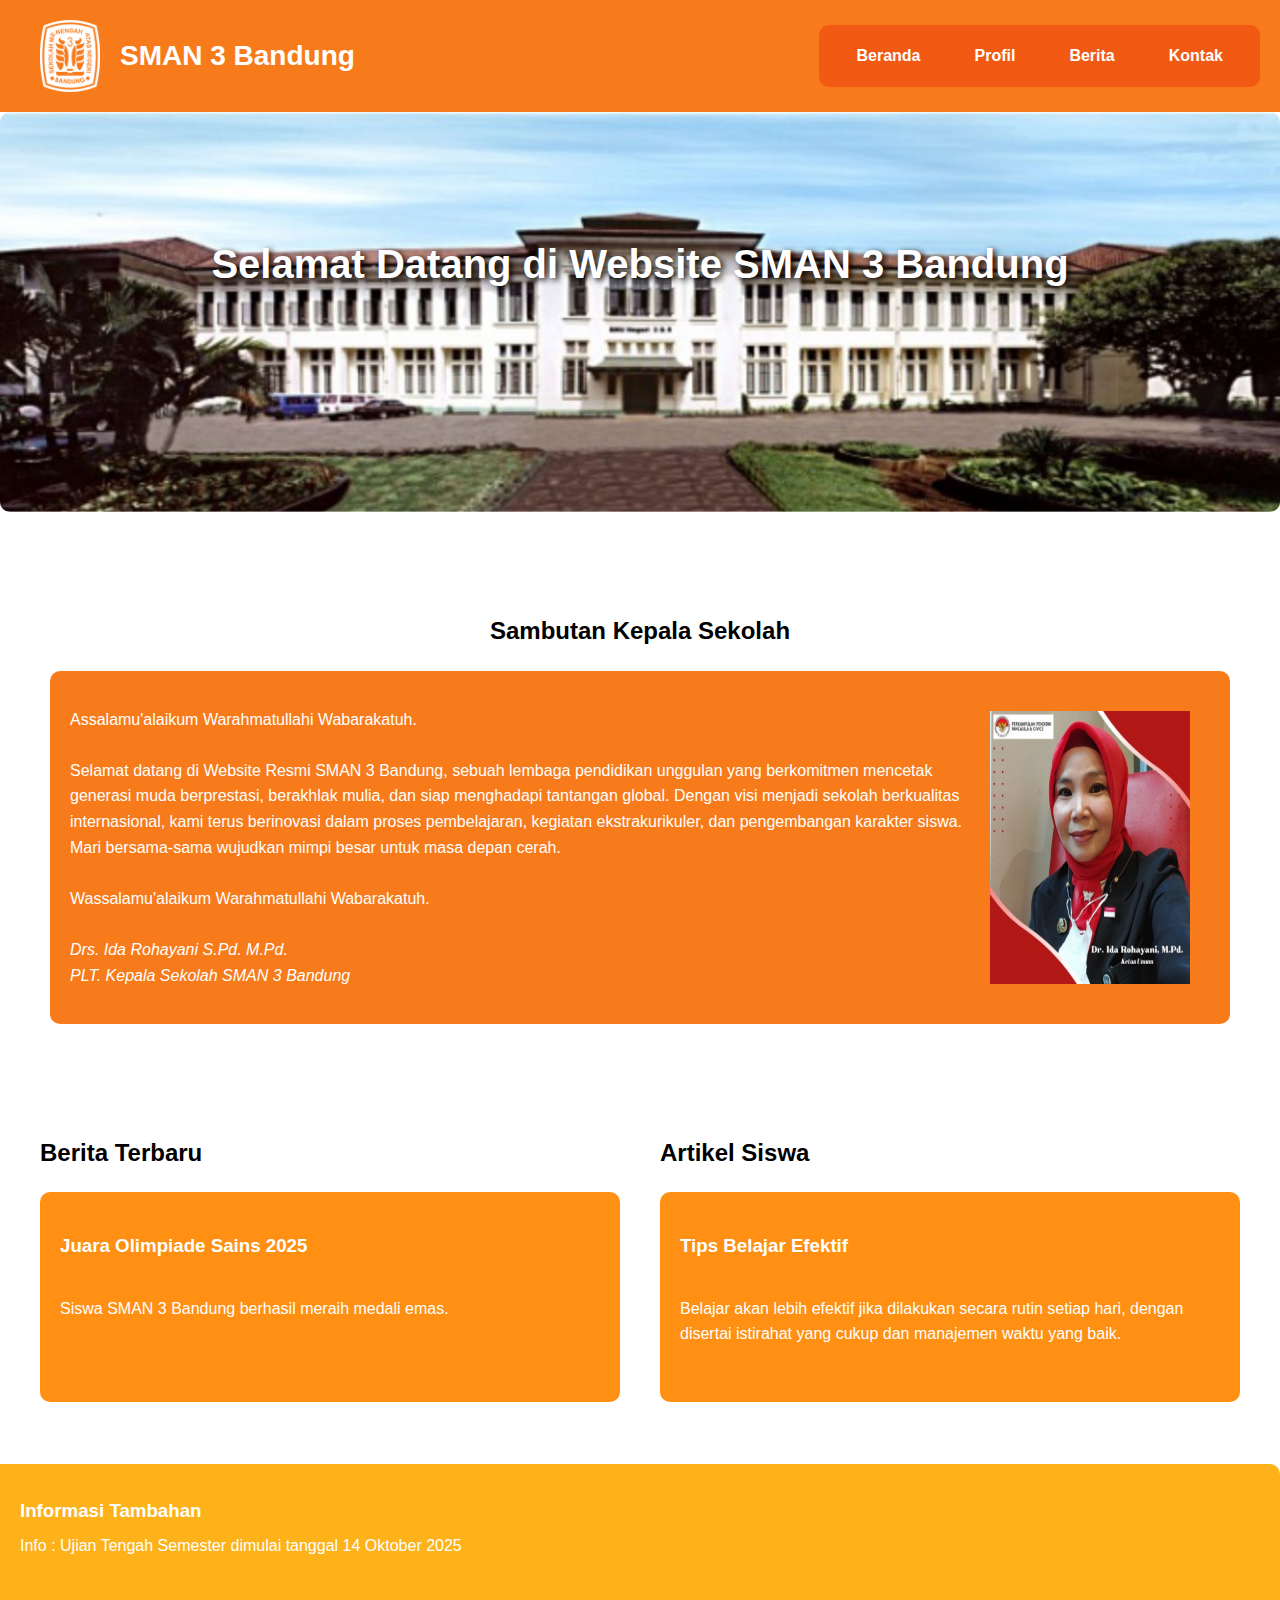
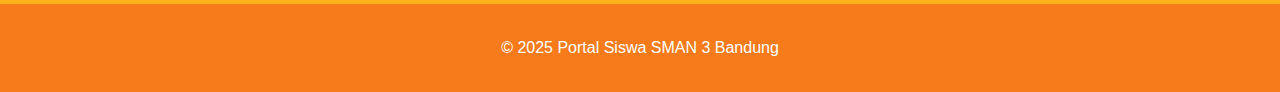
<file: index.html>
<!DOCTYPE html>
<html>
    <head> 
        <title> Website SMAN 3 Bandung </title>
        <link rel="stylesheet" href="styles.css">
        <link rel="icon" type="logo" href="webtiga/logosmant.png" >
    </head>

    <body>
        <!-- Header -->
        <header>
            <a href="index.html"><img class="logo" src="webtiga/logosmant.png" alt="logo sman3"></a>
            <h1> SMAN 3 Bandung </h1>  
        <!-- Navigasi -->
         <nav> 
            <ul>
                <li> <a href="#"> Beranda </a>
                </li>
                <li> 
                    <a href="#"> Profil </a>
                    <ul>
                        <li> <a href="sejarah.html"> Sejarah Sekolah </a></li>
                        <li> <a href="visimisi.html"> Visi & Misi </a></li>
                        <li> <a href="GuruStaff.html"> Guru & Staff </a></li>
                    </ul>
                </li>
                <li>
                    <a href="berita.html"> Berita </a>
                </li>
                <li> <a href="kontak.html"> Kontak </a></li>
            </ul>
         </nav>
        </header>

         <section class="banner">
            <p> Selamat Datang di Website SMAN 3 Bandung </p>
         </section>


        <!-- Sambutan Kepala Sekolah -->
        <section class="sambutan-kepsek">
            <h2>Sambutan Kepala Sekolah </h2>
            <section class="sambutan-content">
                <p>Assalamu'alaikum Warahmatullahi Wabarakatuh. <br><br> Selamat datang di Website Resmi SMAN 3 Bandung, sebuah lembaga pendidikan unggulan yang berkomitmen mencetak generasi muda berprestasi, berakhlak mulia, dan siap menghadapi tantangan global. Dengan visi menjadi sekolah berkualitas internasional, kami terus berinovasi dalam proses pembelajaran, kegiatan ekstrakurikuler, dan pengembangan karakter siswa. Mari bersama-sama wujudkan mimpi besar untuk masa depan cerah. <br><br>
                Wassalamu'alaikum Warahmatullahi Wabarakatuh. <br><br>
                <em>Drs. Ida Rohayani S.Pd. M.Pd.<br>PLT. Kepala Sekolah SMAN 3 Bandung</em></p>
                <img class="fotokepsek" src="webtiga/ida rohayani.jpg" alt="PLT. Kepala Sekolah SMAN 3 Bandung"> 
            </section>
        </section>

         <!-- Main -->
          <main class="setting2">

                <!-- Section Berita -->
                <section>
                    <h2> Berita Terbaru </h2>
                    <article class="setting3">
                        <h3> Juara Olimpiade Sains 2025</h3>
                        <p> Siswa SMAN 3 Bandung berhasil meraih medali emas. </p>
                    </article>
                </section>

                <!-- Section Artikel -->
                <section>
                    <h2> Artikel Siswa </h2>
                    <article class="setting3">
                        <h3> Tips Belajar Efektif </h3>
                        <p> Belajar akan lebih efektif jika dilakukan secara rutin setiap hari,
                            dengan disertai istirahat yang cukup dan manajemen waktu yang baik. </p>
                    </article>
                </section>
          </main>


          <!-- Samping -->
          <aside> 
            <h3> Informasi Tambahan </h3>
            <p> Info : Ujian Tengah Semester dimulai tanggal 14 Oktober 2025</p>
          </aside>

          <!-- Footer -->
           <footer>
            <p> &copy; 2025 Portal Siswa SMAN 3 Bandung</p>
           </footer>

    </body>
</html>
</file>
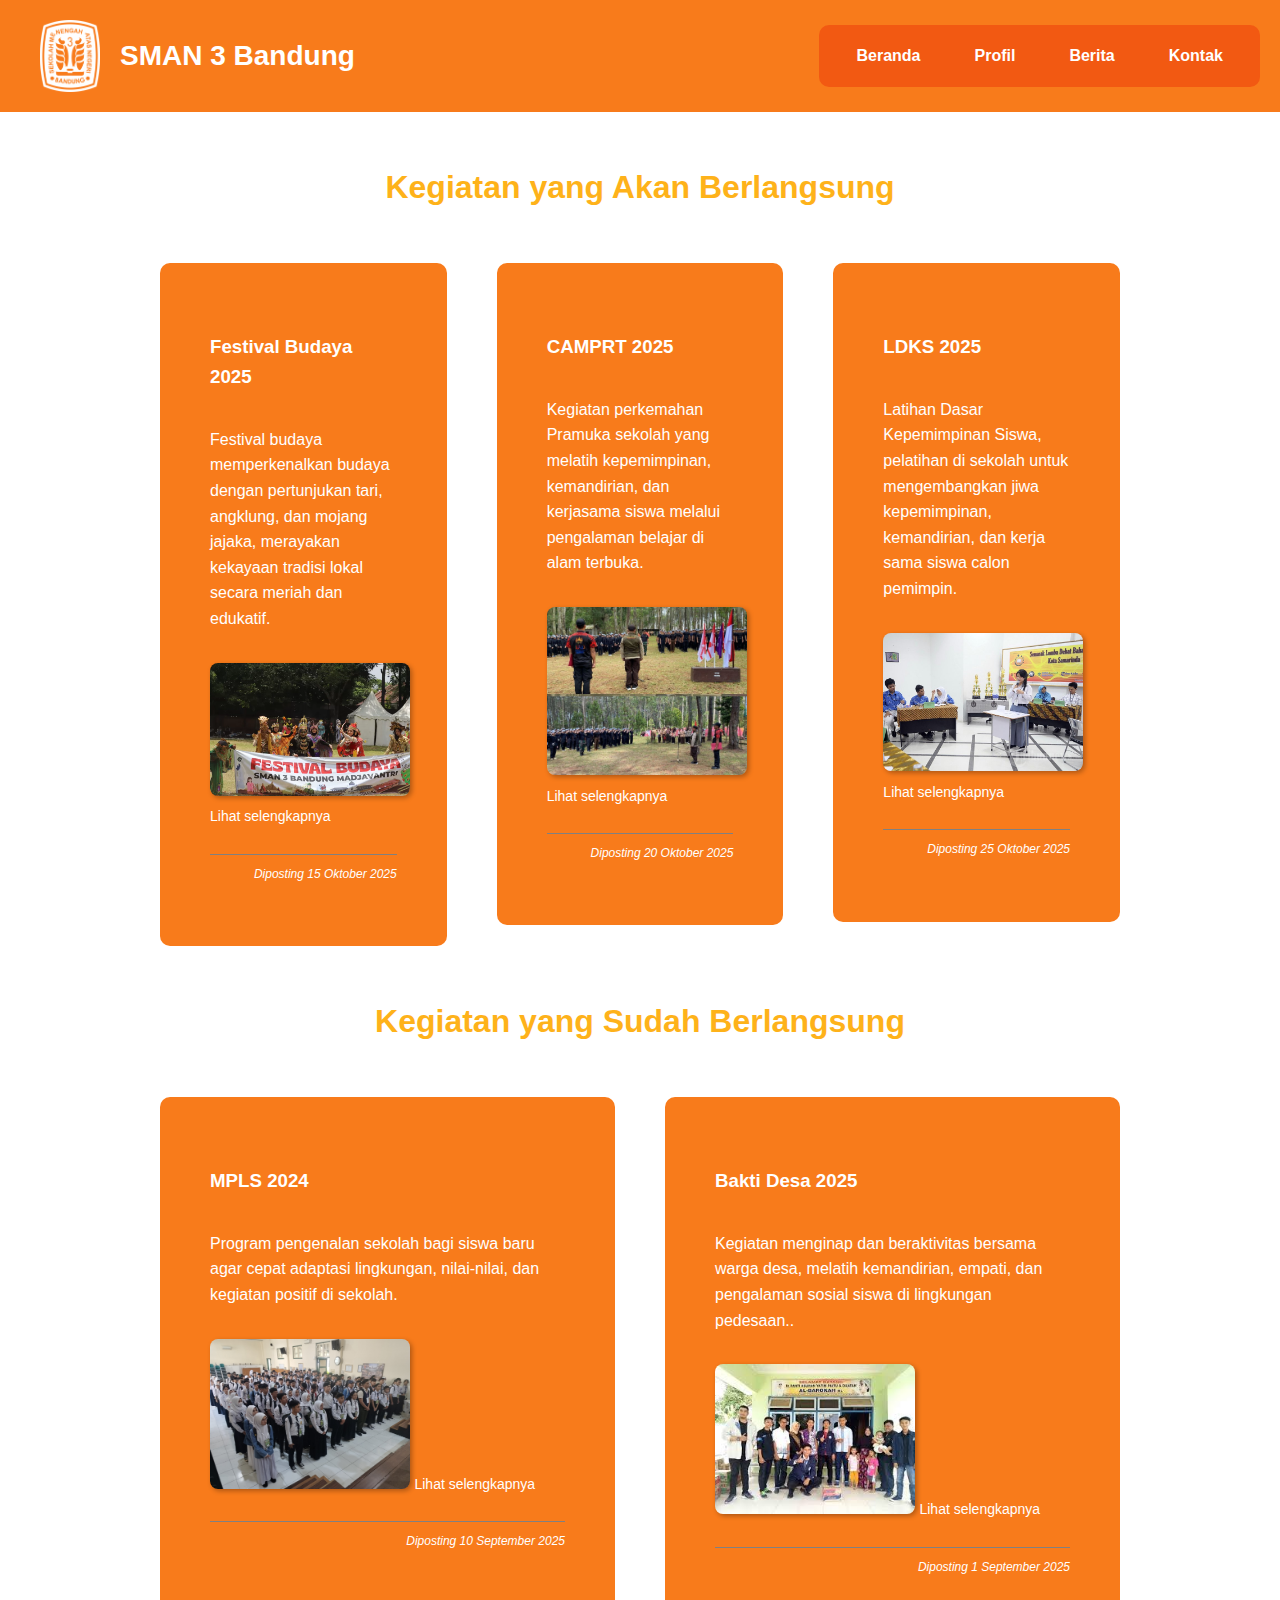
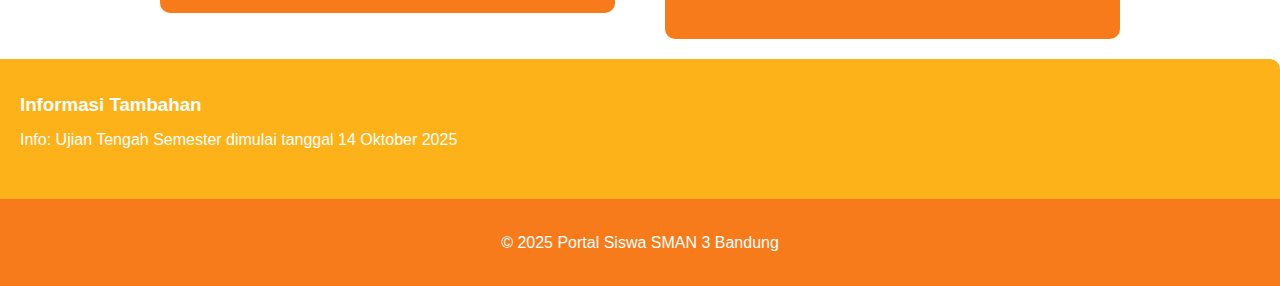
<file: berita.html>
<!DOCTYPE html>
<html lang="id">
<head>
    <title>Berita - Portal Siswa SMAN 3 Bandung</title>
    <link rel="stylesheet" href="styles.css">
    <link rel="icon" type="image/png" href="webtiga/logosmant.png">
</head>
<body>
    <header>
        <a href="index.html"><img class="logo" src="webtiga/logosmant.png" alt="logo sman3"></a>
            <h1>SMAN 3 Bandung</h1>

        <nav>
            <ul>
                <li><a href="index.html">Beranda</a></li>
                <li>
                    <a href="#">Profil</a>
                    <ul>
                        <li><a href="sejarah.html">Sejarah Sekolah</a></li>
                        <li><a href="visimisi.html">Visi & Misi</a></li>
                        <li><a href="GuruStaff.html">Guru & Staff</a></li>
                    </ul>
                </li>
                <li>
                    <a href="berita.html">Berita</a>
                </li>
                <li><a href="kontak.html">Kontak</a></li>
            </ul>
        </nav>
    </header>

    <main class="berita-main">
        <!-- Section 1: Kegiatan yang Akan Berlangsung -->
        <h1 class="akanberlangsung"> Kegiatan yang Akan Berlangsung</h1> 
        <section class="kegiatan-section1">
            <article class="kegiatan-item1">
                <h3>Festival Budaya 2025</h3>
                <p>Festival budaya memperkenalkan budaya dengan pertunjukan tari, angklung, dan mojang jajaka, merayakan kekayaan tradisi lokal secara meriah dan edukatif.</p>
                <div class="foto-dokumentasi">
                    <img src="webtiga/fesbud25.jpg" alt="Foto persiapan Olimpiade 1">
                    <a href="https://www.google.com/imgres?q=fesbud%20sman%203%20bdg&imgurl=https%3A%2F%2Fi.ytimg.com%2Fvi%2FPSgeg4pHWzA%2Fmaxresdefault.jpg&imgrefurl=https%3A%2F%2Fsman3bandung.com%2Ffestival-budaya%2F&docid=godkQxDwe6KMlM&tbnid=4ssHN5hb3lGi9M&vet=12ahUKEwiIrsf_7baQAxVYV2wGHf26K6oQM3oECBMQAA..i&w=1280&h=720&hcb=2&ved=2ahUKEwiIrsf_7baQAxVYV2wGHf26K6oQM3oECBMQAA" class="selengkapnya"> Lihat selengkapnya </a>
                </div>
                <p class="waktu-posting">Diposting 15 Oktober 2025</p>
            </article>

            <article class="kegiatan-item1">
                <h3>CAMPRT 2025 </h3>
                <p>Kegiatan perkemahan Pramuka sekolah yang melatih kepemimpinan, kemandirian, dan kerjasama siswa melalui pengalaman belajar di alam terbuka.</p>
                <div class="foto-dokumentasi">
                    <img src="webtiga/camprt.jpeg" alt="Foto seminar 1">
                <a href="https://www.youtube.com/watch?v=C6gBYpSEbgo" class="selengkapnya"> Lihat selengkapnya </a>
                </div>
                <p class="waktu-posting">Diposting 20 Oktober 2025</p>
            </article>

            <article class="kegiatan-item1">
                <h3>LDKS 2025</h3>
                <p>Latihan Dasar Kepemimpinan Siswa, pelatihan di sekolah untuk mengembangkan jiwa kepemimpinan, kemandirian, dan kerja sama siswa calon pemimpin.</p>
                <div class="foto-dokumentasi">
                    <img src="webtiga/debat1.jpg" alt="Foto debat 1">
                <a href="https://www.google.com/imgres?q=ldks%20sman%203%20bdg&imgurl=https%3A%2F%2Fmajalahsora.com%2Fwp-content%2Fuploads%2F2024%2F10%2FIMG-20241012-WA0038.jpg&imgrefurl=https%3A%2F%2Fmajalahsora.com%2Fcadisdik-vii-disdik-jabar-ldks-sman-3-kota-bandung-membentuk-calon-pemimpin-masa-depan%2F&docid=j3lxK2MD--ZntM&tbnid=JemTaJH9JnUACM&vet=12ahUKEwi129bH3LaQAxVNxjgGHbabKCgQM3oECBQQAA..i&w=1500&h=1125&hcb=2&ved=2ahUKEwi129bH3LaQAxVNxjgGHbabKCgQM3oECBQQAA" class="selengkapnya"> Lihat selengkapnya </a>
                </div>
                <p class="waktu-posting">Diposting 25 Oktober 2025</p>
            </article>
        </section>

        <!-- Section 2: Kegiatan yang Sudah Berlangsung -->
        <h1 class="akanberlangsung">Kegiatan yang Sudah Berlangsung</h1>
        <section class="kegiatan-section1">
            <article class="kegiatan-item1">
                <h3>MPLS 2024</h3>
                <p>Program pengenalan sekolah bagi siswa baru agar cepat adaptasi lingkungan, nilai-nilai, dan kegiatan positif di sekolah.</p>
                <div class="foto-dokumentasi">
                    <img src="webtiga/MPLS.jpeg" alt="Foto pekan olahraga 1">
            
                <a href="https://rri.co.id/daerah/828459/pola-mpls-sma-3-bandung-edukatif-dan-anti-kekerasan" class="selengkapnya"> Lihat selengkapnya </a>
                </div>
                <p class="waktu-posting">Diposting 10 September 2025</p>
            </article>


            <article class="kegiatan-item1">
                <h3>Bakti Desa 2025</h3>
                <p>Kegiatan menginap dan beraktivitas bersama warga desa, melatih kemandirian, empati, dan pengalaman sosial siswa di lingkungan pedesaan..</p>
                <div class="foto-dokumentasi">
                    <img src="webtiga/baksos.jpeg" alt="Foto bakti sosial 1">
                
                <a href="https://www.google.com/imgres?q=sman%203%20bandung%20bakti%20desa&imgurl=https%3A%2F%2Fi.ytimg.com%2Fvi%2FjJgaJS0gIos%2Fhq720.jpg%3Fsqp%3D-oaymwE7CK4FEIIDSFryq4qpAy0IARUAAAAAGAElAADIQj0AgKJD8AEB-AH-CYAC0AWKAgwIABABGH8gFCgtMA8%3D%26rs%3DAOn4CLAZQdhSFrkfYYi9d-3k1cZAdBWMNA&imgrefurl=https%3A%2F%2Fwww.youtube.com%2Fwatch%3Fv%3DjJgaJS0gIos&docid=cRYKE2hGrdS_lM&tbnid=z61H_rj0OtQLcM&vet=12ahUKEwjS8_Df27aQAxWpxDgGHTI9McoQM3oECBMQAA..i&w=686&h=386&hcb=2&itg=1&ved=2ahUKEwjS8_Df27aQAxWpxDgGHTI9McoQM3oECBMQAA" class="selengkapnya"> Lihat selengkapnya </a>
                </div>
                <p class="waktu-posting">Diposting 1 September 2025</p>
            </article>
        </section>
    </main>

    <aside class="berita-aside">  
        <h3>Informasi Tambahan</h3>
        <p>Info: Ujian Tengah Semester dimulai tanggal 14 Oktober 2025</p>
    </aside>

    <footer>
        <p>&copy; 2025 Portal Siswa SMAN 3 Bandung</p>
    </footer>
</body>
</html>
</file>
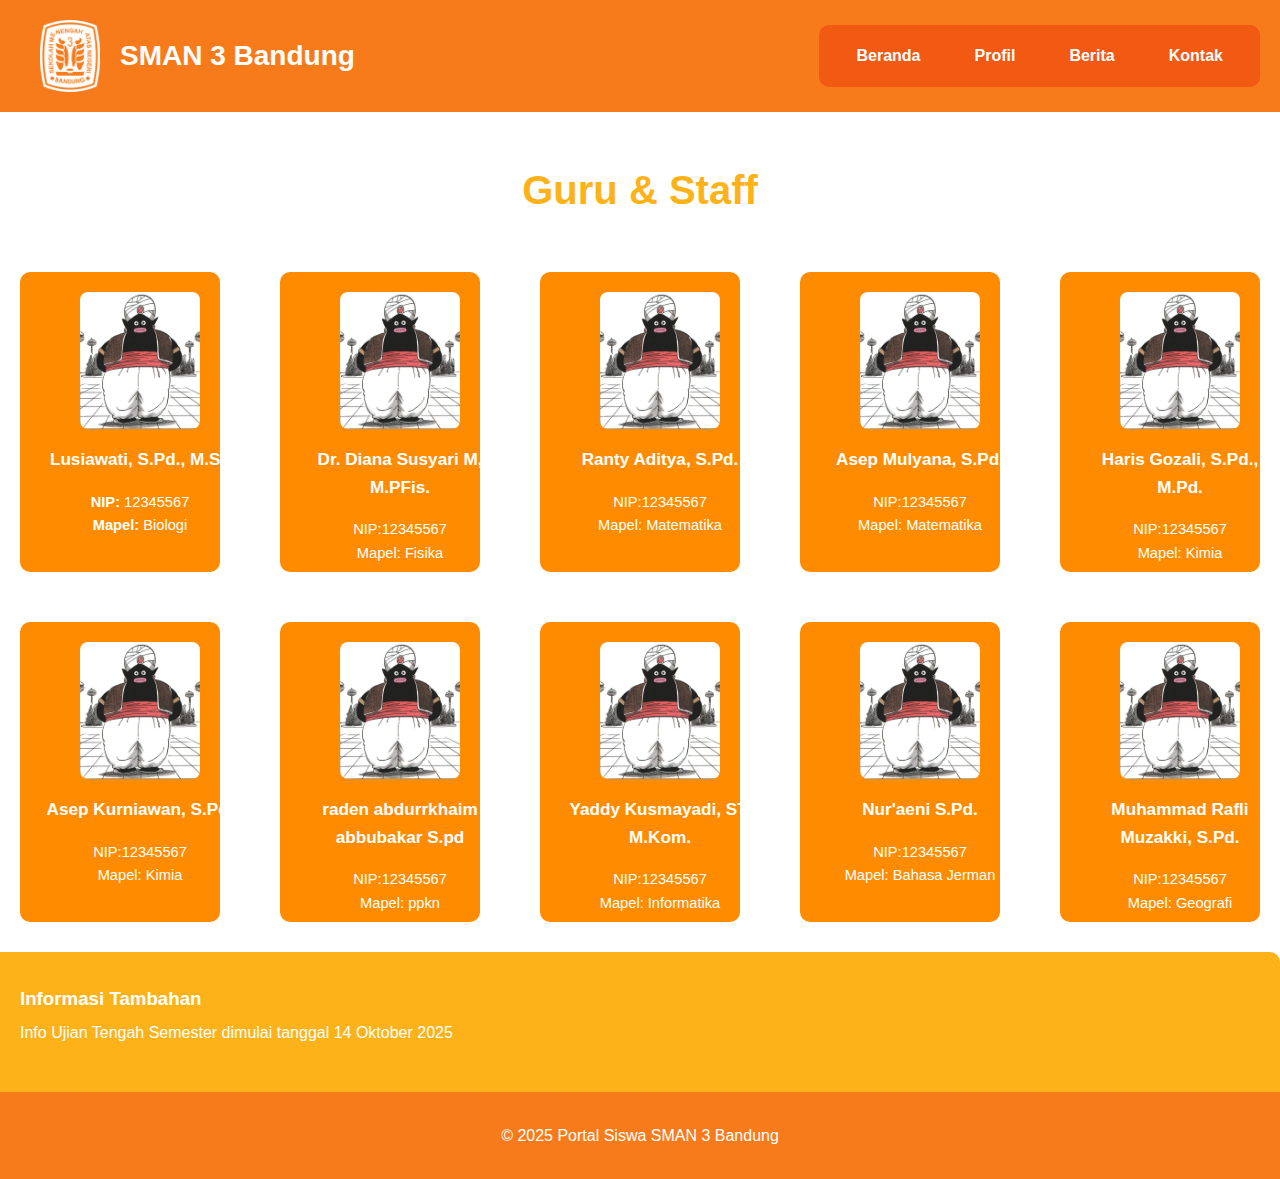
<file: GuruStaff.html>
<!DOCTYPE html>
<html>
<head>
    <title>Guru dan Staff</title>
    <link rel="stylesheet" type="text/css" href="styles.css">
    <link rel="icon" href="webtiga/logosmant.png" href="">
</head>
<body>
    <header>
        <a href="index.html"> <img class="logo" src="webtiga/logosmant.png" alt="logo sman3"> </a>
        <h1>SMAN 3 Bandung</h1>
    <nav>
        <ul>
            <li><a href="index.html">Beranda</a></li>
            <li>
                <a href="">Profil</a>
                <ul>
                    <li><a href="sejarah.html">Sejarah Sekolah</a></li>
                    <li><a href="visimisi.html">Visi & Misi</a></li>
                    <li><a href="GuruStaff.html">Guru & Staff</a></li>
                </ul>
            </li>
            <li>
                <a href="berita.html">Berita</a>
            </li>
            <li><a href="kontak.html">Kontak</a></li>
        </ul>
    </nav>
    </header>

    <div class="N">
    <main class="gurudanstaff">
        <h1>Guru & Staff</h1>
    </main>

    <main class="namaguru">
        <section>
            <article>
                <img src="webtiga/MrPopoDragonBall.png" alt="guru">
                <h3>Lusiawati, S.Pd., M.Si.</h3>
                <p><b>NIP:</b> 12345567 </p>
                <p> <b> Mapel: </b> Biologi</p>
            </article>
        </section>
        
        <section>
            <article>
                <img src="webtiga/MrPopoDragonBall.png" alt="guru">
                <h3>Dr. Diana Susyari M, M.PFis.</h3>
                <p>NIP:12345567 </p>
                <p>Mapel: Fisika</p>
            </article>
        </section>
        
        <section>
            <article>
                <img src="webtiga/MrPopoDragonBall.png" alt="guru">
                <h3>Ranty Aditya, S.Pd.</h3>
                <p>NIP:12345567 </p>
                <p>Mapel: Matematika</p>

            </article>
        </section>

        <section>
            <article>
                <img src="webtiga/MrPopoDragonBall.png" alt="guru">
                <h3>Asep Mulyana, S.Pd.</h3>
                <p>NIP:12345567 </p>
                <p>Mapel: Matematika</p>

            </article>
        </section>

        <section>
            <article>
                <img src="webtiga/MrPopoDragonBall.png" alt="guru">
                <h3>Haris Gozali, S.Pd., M.Pd.</h3>
                <p>NIP:12345567 </p>
                <p>Mapel: Kimia</p>

            </article>
        </section>
    </main>

    <main class="namaguru">
        <section>
            <article>
                <img src="webtiga/MrPopoDragonBall.png" alt="guru">
                <h3>Asep Kurniawan, S.Pd.</h3>
                <p>NIP:12345567 </p>
                <p>Mapel: Kimia</p>

            </article>
        </section>
        
        <section>
            <article>
                <img src="webtiga/MrPopoDragonBall.png" alt="guru">
                <h3>raden abdurrkhaim abbubakar S.pd</h3>
                <p>NIP:12345567 </p>
                <p>Mapel: ppkn</p>

            </article>
        </section>
        
        <section>
            <article>
                <img src="webtiga/MrPopoDragonBall.png" alt="guru">
                <h3>Yaddy Kusmayadi, ST, M.Kom.</h3>
                <p>NIP:12345567 </p>
                <p>Mapel: Informatika</p>

            </article>
        </section>

        <section>
            <article>
                <img src="webtiga/MrPopoDragonBall.png" alt="guru">
                <h3>Nur'aeni S.Pd.</h3>
                <p>NIP:12345567 </p>
                <p>Mapel: Bahasa Jerman</p>

            </article>
        </section>

        <section>
            <article>
                <img src="webtiga/MrPopoDragonBall.png" alt="guru">
                <h3>Muhammad Rafli Muzakki, S.Pd.</h3>
                <p>NIP:12345567 </p>
                <p>Mapel: Geografi</p>

            </article>
        </section>
    </main>
</div>
    <aside>
        <h3>Informasi Tambahan</h3>
        <p>Info Ujian Tengah Semester dimulai tanggal 14 Oktober 2025</p>
    </aside>
    <footer>
        <p>&copy; 2025 Portal Siswa SMAN 3 Bandung</p>
    </footer>
</body>
</html>
</file>
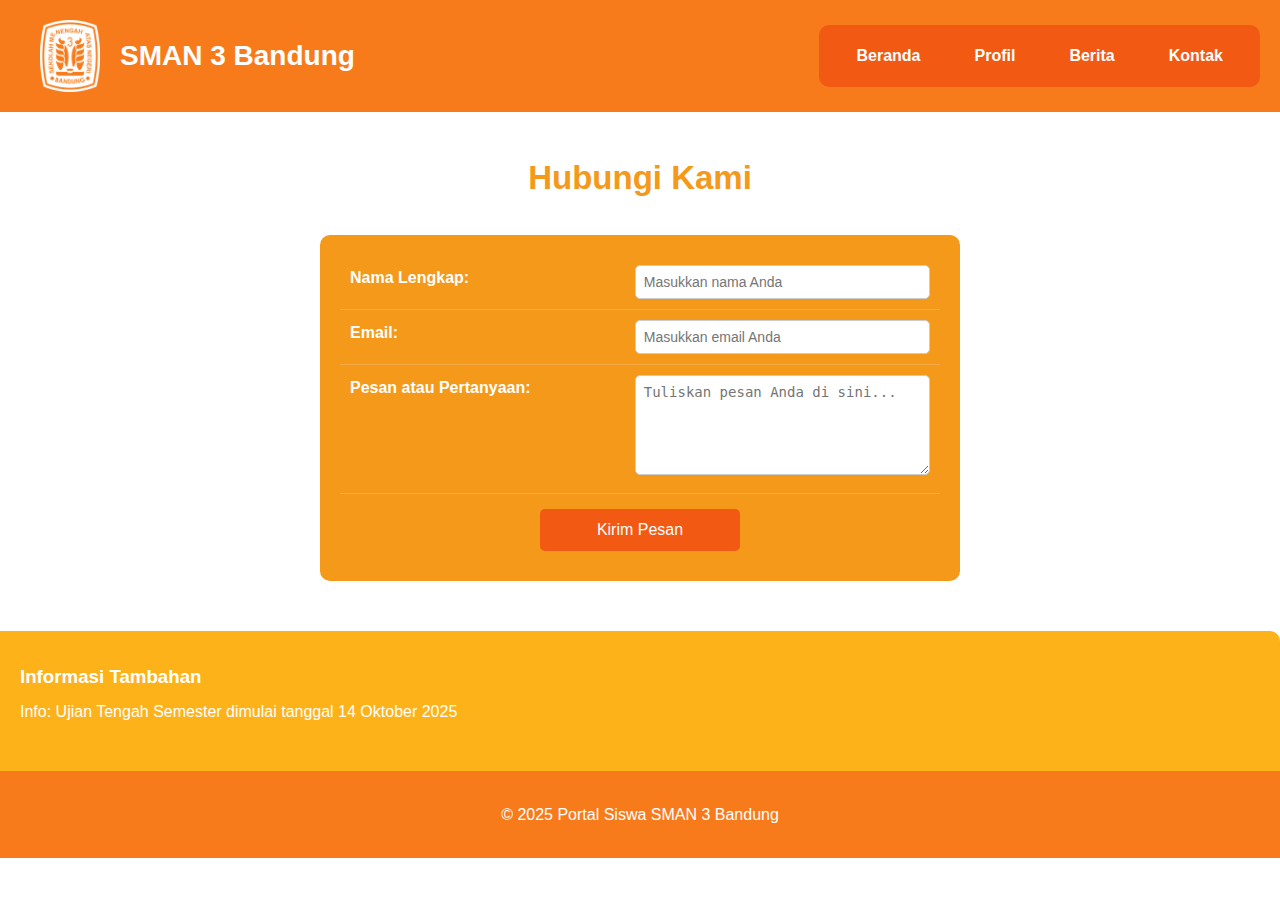
<file: kontak.html>
<!DOCTYPE html>
<html lang="id">
<head>
    <title>Kontak - Portal Siswa SMAN 3 Bandung</title>
    <link rel="stylesheet" href="styles.css">
    <link rel="icon" type="image/png" href="webtiga/logosmant.png">
</head>
<body>

    <header>
        <a href="index.html"><img class="logo" src="webtiga/logosmant.png" alt="logo sman3"></a>
        <h1>SMAN 3 Bandung</h1>

        <nav>
            <ul>
                <li><a href="index.html">Beranda</a></li>
                <li>
                    <a href="#">Profil</a>
                    <ul>
                        <li><a href="sejarah.html">Sejarah Sekolah</a></li>
                        <li><a href="visimisi.html">Visi & Misi</a></li>
                        <li><a href="GuruStaff.html">Guru & Staff</a></li>
                    </ul>
                </li>
                <li><a href="berita.html">Berita</a>
                </li>
                <li><a href="kontak.html">Kontak</a></li>
            </ul>
        </nav>
    </header>

    <main>
        <section class="kontak-section">
            <h1>Hubungi Kami</h1>
            
            <form class="form-kontak" action="#" method="post">
                <table class="form-table">
                    <tr>
                        <td><label for="nama">Nama Lengkap:</label></td>
                        <td><input type="text" id="nama" name="nama" required placeholder="Masukkan nama Anda"></td>
                    </tr>
                    <tr>
                        <td><label for="email">Email:</label></td>
                        <td><input type="email" id="email" name="email" required placeholder="Masukkan email Anda"></td>
                    </tr>
                    <tr>
                        <td><label for="pesan">Pesan atau Pertanyaan:</label></td>
                        <td><textarea id="pesan" name="pesan" required rows="5" placeholder="Tuliskan pesan Anda di sini..."></textarea></td>
                    </tr>
                    <tr>
                        <td colspan="2" class="submit-row">
                            <button type="submit">Kirim Pesan</button>
                        </td>
                    </tr>
                </table>
            </form>
        </section>
    </main>    

    <aside>
        <h3>Informasi Tambahan</h3>
        <p>Info: Ujian Tengah Semester dimulai tanggal 14 Oktober 2025</p>
    </aside>

    <footer>
        <p>&copy; 2025 Portal Siswa SMAN 3 Bandung</p>
    </footer>
</body>
</html>
</file>
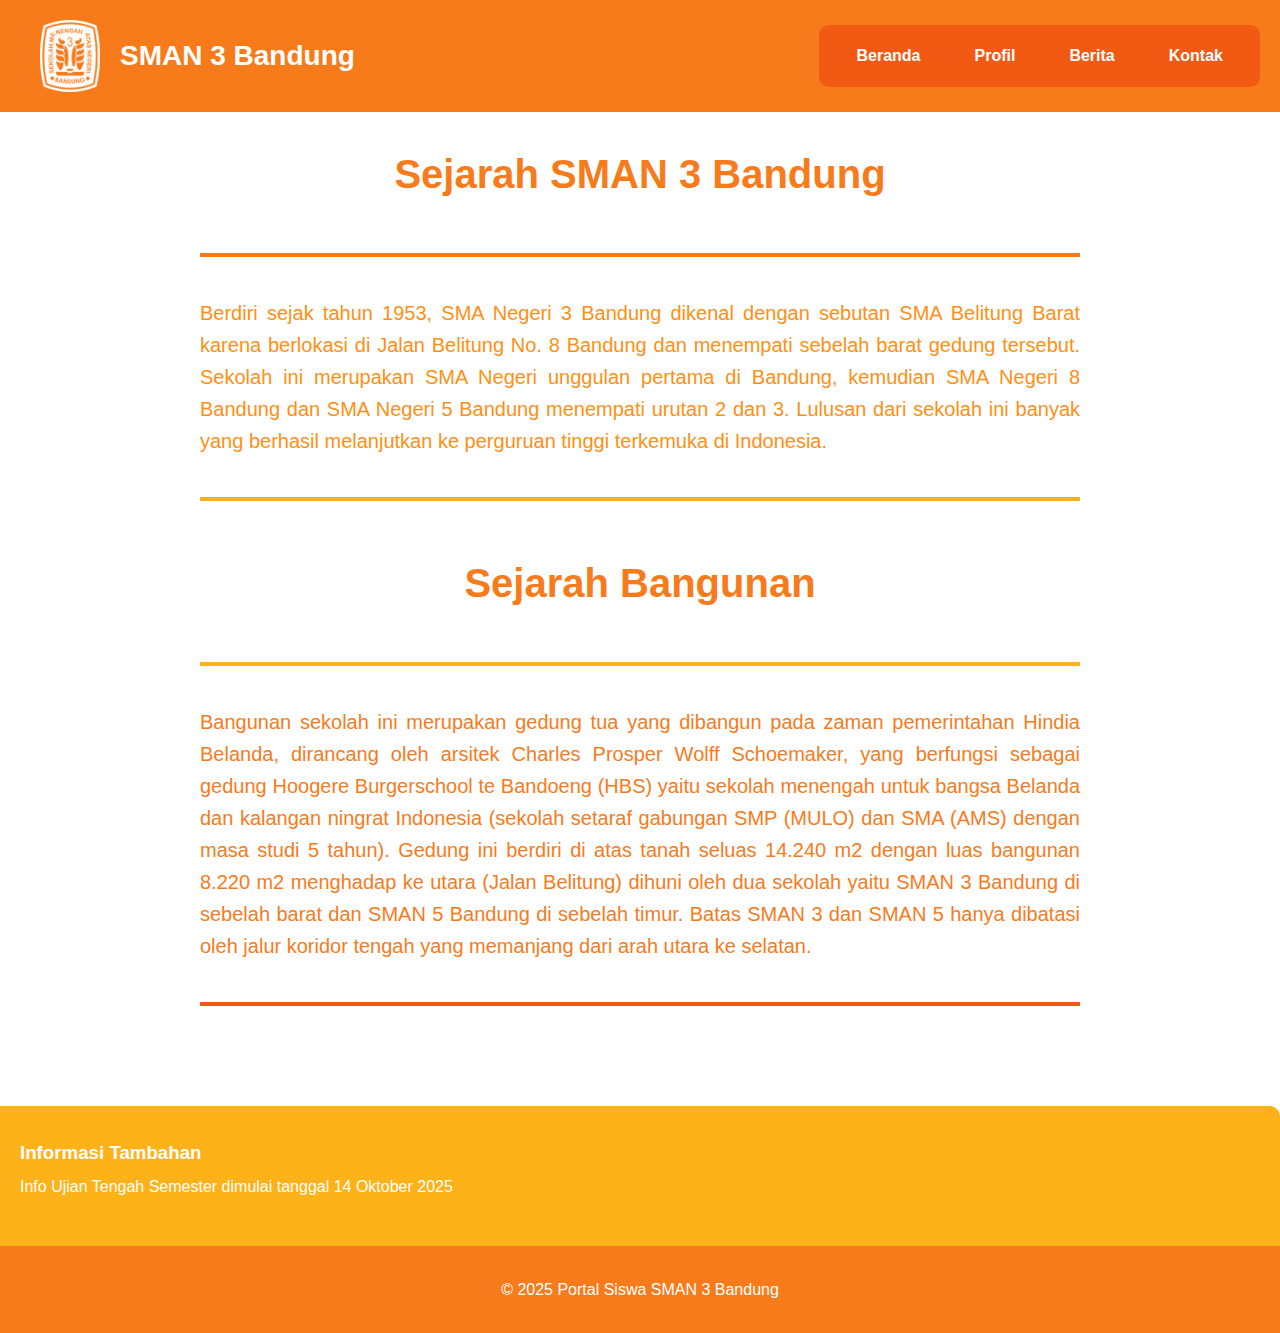
<file: sejarah.html>
<!DOCTYPE html>
<html>
<head>
    <title>Sejarah - Portal Siswa SMAN 3 Bandung</title>
    <link rel="stylesheet" type="text/css" href="styles.css">
    <link rel="icon" href="webtiga/logosmant.png" href="">
</head>
<body>
    <header>
        <a href="index.html"> <img class="logo" src="webtiga/logosmant.png" alt="logo sman3"> </a>
        <h1>SMAN 3 Bandung</h1>
    <nav>
        <ul>
            <li><a href="index.html">Beranda</a></li>
            <li>
                <a href="">Profil</a>
                <ul>
                    <li><a href="">Sejarah Sekolah</a></li>
                    <li><a href="visimisi.html">Visi & Misi</a></li>
                    <li><a href="GuruStaff.html">Guru & Staff</a></li>
                </ul>
            </li>
            <li>
                <a href="berita.html">Berita</a>
            </li>
            <li><a href="kontak.html">Kontak</a></li>
        </ul>
    </nav>
    </header>

    <main class="setting6">
        <h1> Sejarah SMAN 3 Bandung</h1>
    </main>

    <section class="setting7">
        <p> Berdiri sejak tahun 1953, SMA Negeri 3 Bandung dikenal
            dengan sebutan SMA Belitung Barat karena berlokasi di Jalan 
            Belitung No. 8 Bandung dan menempati sebelah barat gedung tersebut. 
            Sekolah ini merupakan SMA Negeri unggulan pertama di Bandung, kemudian 
            SMA Negeri 8 Bandung dan SMA Negeri 5 Bandung menempati urutan 2 dan 3. 
            Lulusan dari sekolah ini banyak yang berhasil melanjutkan ke perguruan 
            tinggi terkemuka di Indonesia.</p>
    </section>

    <main class="setting6">
        <h1> Sejarah Bangunan </h1>
    </main>

    <section class="setting8">
        <p> Bangunan sekolah ini merupakan gedung tua yang dibangun pada zaman pemerintahan Hindia Belanda,
            dirancang oleh arsitek Charles Prosper Wolff Schoemaker, yang berfungsi sebagai gedung Hoogere 
            Burgerschool te Bandoeng (HBS) yaitu sekolah menengah untuk bangsa Belanda dan kalangan ningrat 
            Indonesia (sekolah setaraf gabungan SMP (MULO) dan SMA (AMS) dengan masa studi 5 tahun).
            Gedung ini berdiri di atas tanah seluas 14.240 m2 dengan luas bangunan 8.220 m2 menghadap 
            ke utara (Jalan Belitung) dihuni oleh dua sekolah yaitu SMAN 3 Bandung di sebelah barat dan 
            SMAN 5 Bandung di sebelah timur. Batas SMAN 3 dan SMAN 5 hanya dibatasi oleh jalur koridor tengah 
            yang memanjang dari arah utara ke selatan. 
        </p>
    </section>


    <aside>
        <h3>Informasi Tambahan</h3>
        <p>Info Ujian Tengah Semester dimulai tanggal 14 Oktober 2025</p>
    </aside>
    <footer>
        <p>&copy; 2025 Portal Siswa SMAN 3 Bandung</p>
    </footer>
</body>
</html>
</file>
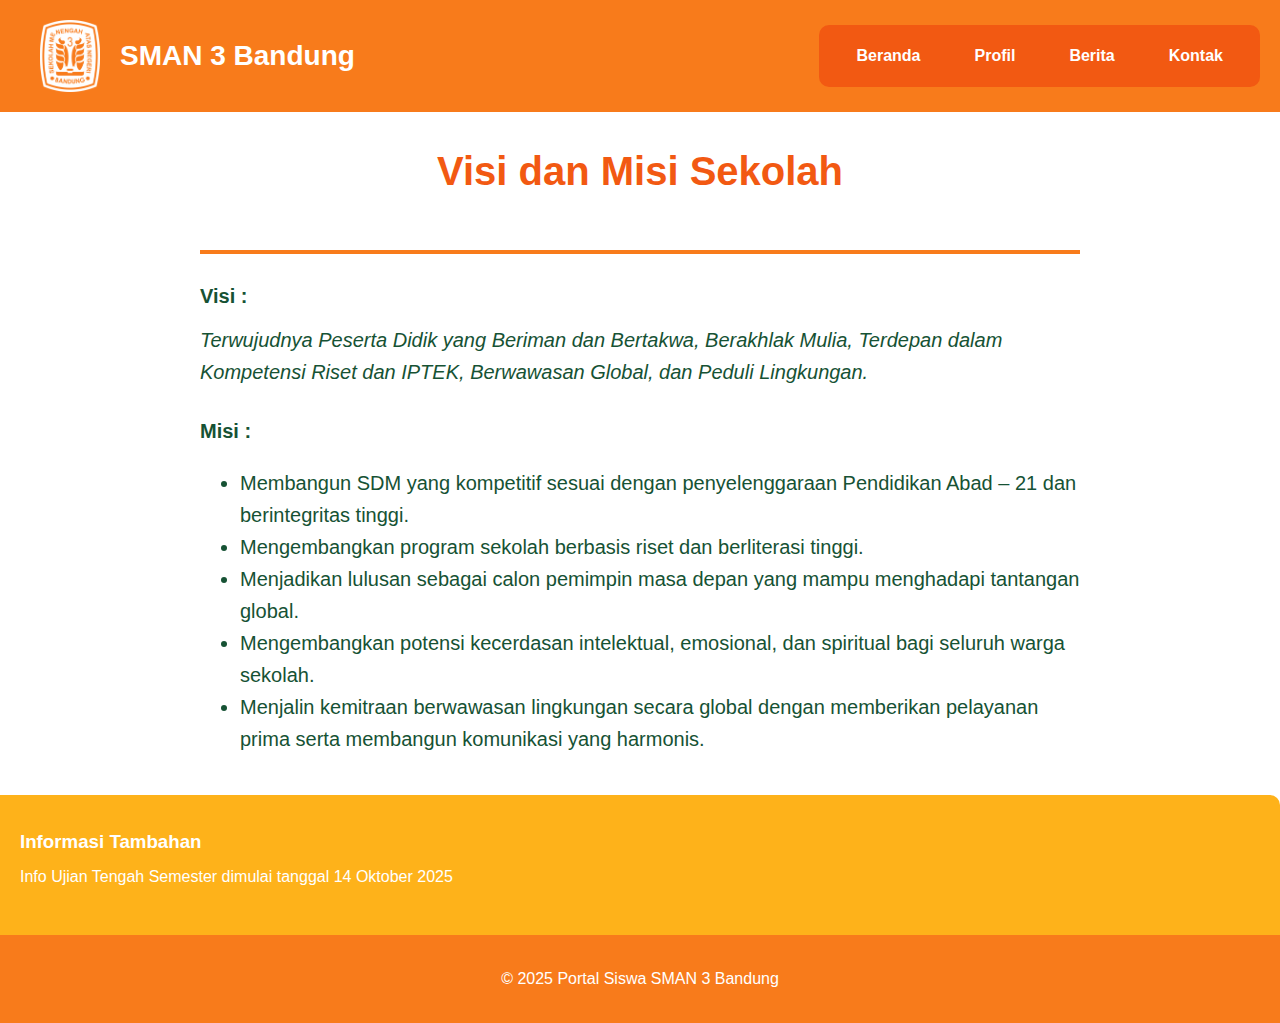
<file: visimisi.html>
<!DOCTYPE html>
<html lang="id">
<head>
    <title>Visi Misi - Portal Siswa SMAN 3 Bandung</title>
    <link rel="stylesheet" href="styles.css">
    <link rel="icon" type="image/png" href="webtiga/logosmant.png">
</head>
<body>
    <header>
        <a href="index.html"><img class="logo" src="webtiga/logosmant.png" alt="logo sman3"></a>
            <h1>SMAN 3 Bandung</h1>

        <nav>
            <ul>
                <li><a href="index.html">Beranda</a></li>
                <li>
                    <a href="#">Profil</a>
                    <ul>
                        <li><a href="sejarah.html">Sejarah Sekolah</a></li>
                        <li><a href="#">Visi & Misi</a></li>
                        <li><a href="GuruStaff.html">Guru & Staff</a></li>
                    </ul>
                </li>
                <li>
                    <a href="berita.html">Berita</a>
                </li>
                <li><a href="kontak.html">Kontak</a></li>
            </ul>
        </nav>
    </header>

    <main class="setting4">
        <h1> Visi dan Misi Sekolah </h1>
    </main>

    <section class="setting5"> 
        <h4> Visi : </h4>
        <i> Terwujudnya Peserta Didik yang Beriman dan Bertakwa, Berakhlak Mulia, Terdepan dalam Kompetensi Riset dan IPTEK, Berwawasan Global, dan Peduli Lingkungan. </i>

        <h4> Misi : </h4>
        <ul>
            <li>Membangun SDM yang kompetitif sesuai dengan penyelenggaraan Pendidikan Abad – 21 dan
                berintegritas tinggi. </li>
            <li>Mengembangkan program sekolah berbasis riset dan berliterasi tinggi. </li>
            <li>Menjadikan lulusan sebagai calon pemimpin masa depan yang mampu menghadapi tantangan
                global. </li>
            <li>Mengembangkan potensi kecerdasan intelektual, emosional, dan spiritual bagi seluruh warga
                sekolah.</li>
            <li>Menjalin kemitraan berwawasan lingkungan secara global dengan memberikan pelayanan
                prima serta membangun komunikasi yang harmonis. </li>
        </ul>
    </section>

    <aside>
        <h3>Informasi Tambahan</h3>
        <p>Info Ujian Tengah Semester dimulai tanggal 14 Oktober 2025</p>
    </aside>
    <footer>
        <p>&copy; 2025 Portal Siswa SMAN 3 Bandung</p>
    </footer>

</body>
</html>
</file>
<file: styles.css>
body{
    font-family: Arial, Helvetica, sans-serif;
    margin: 0;
    padding: 0;
    line-height: 1.6;
 
    }
        header{
            background: #F87B1B;
            color: white;
            padding: 20px;
            min-height: 10px;
            display: flex;
            align-items: center;
        }
            header .logo{
            width: 60px;
            height: auto;
            display: block;
            margin: 0;
            margin-right: 20px; 
            margin-left: 20px;
        }
    
            header h1{
            font-size: 28px;
            text-align: left;
            margin: 0;
            flex: 1;
        }
    
            nav{
                background-color: #F25912;
                margin-left: auto;
                margin: 0;
                padding: 0px;
                border-radius: 10px;
        }
            nav ul{
                list-style: none;
                margin: 0;
                padding: 10px;
                display: flex;
                justify-content: center;
        }
            nav ul li {
                position: relative;
                margin: 0 15px;
        }
            nav ul li a {
                color: white;
                text-decoration: none;
                font-weight: bold;
                padding: 8px 12px;
                display: block;
        }
            nav ul li a:hover {
                background: #FF9D00;
                border-radius: 5px;
        }

            nav ul li ul {
                display: none;
                position: absolute;
                top: 35px;
                left: 0%;
                background: #F25912; ;
                list-style: none;
                padding: 0;
                margin: 0;
                border-radius: 5px;
        }
            nav ul li ul li{
                margin: 0;
                width: 150px;
        }
            nav ul li ul li a{
                padding: 10px;
                font-weight: normal;
        }
            nav ul li:hover ul{
                display: block;
        }
        
    .fotokepsek{
        width: 200px;
        align-items: center;
        padding: 20px;
    }

    .fotokepsek:hover{
        transform: scale(1.1);
        cursor: pointer;
    }

    .sambutan-content{
        display: flex;
        margin: auto;
    }

    .setting2{
        padding: 20px;
        display: flex;
        height: 250px;
        margin-bottom: 100px;
    }

    section{
        margin: 20px;
        flex: 4px;
    }

    .setting3{
        background-color: #FF9013;
        color: white;
        font-size: 12pt;
        border-radius: 10px;
        padding: 20px;
        margin-bottom: 15px;
    }

    aside{
        background-color: #FEB21A;
        border-top-right-radius: 10px;
        padding: 20px;
        color: white;
        height: 100px;
        line-height: 16px;
    }

    footer{
        background-color: #F87B1B;
        color: white;
        text-align: center;
        padding: 15px;
        margin-top: px;
    }
    
    /* Guru dan Staff */
.namaguru{
    gap: 20px;
    display: flex;
    height: 250px;
    margin-bottom: 100px;
}

.gurudanstaff{
    margin-top: 2%;
    text-align: center;
    color: #FEB21A;
    font-size: 20px;
    padding-top: 20px;
    padding-bottom: 30px;
}
.N section, article {
    flex: 1 1 0;
    min-width: 200px;
    max-width: 600px;
    min-height: 30px;
    box-sizing: border-box;
    height: 100%;
    display: flex;
    flex-direction: column;
    justify-content: stretch;
}
.N article img {
    display: block;
    margin-left: auto;
    margin-right: auto;
    width: 120px;
    border-radius: 8px;
}
.N article h3{
    text-align: center;
}
.N article p,
.N main h1 {
    display: inline-block;
    vertical-align: middle;
    margin: 0 10px;
}
.N article {
    text-align: center;
}

.namaguru section{
    background-color: #FF8C00;
    color: white;
    font-size: 11pt;
    border-radius: 10px;
    padding: 20px;
    height: 300px;
}

.banner{
    background-image: url('webtiga/bangunansmanti.webp');
    background-size: cover;
    background-position: center;
    background-repeat: no-repeat;
    height: 400px;
    margin-bottom: 20px;
    border-radius: 10px;
    margin: auto;
}

.banner p{
    margin: auto;
    color: rgb(255, 255, 255);
    font-size: 30pt;
    text-align: center;
    font-weight: bold;
    text-shadow: black 3px 2px 6px;
    animation: banner 4s ease;
    cursor: pointer;
    padding-top: 3em;
}

.banner p:hover{
    color: #788592;   
    transition: color 0.3s ease;
}

    @keyframes banner{
        0%{
            transform: translateY(40px);
            opacity: 0;
        }

        50%{
            transform:translateY(0px);
            left: 50px;
            opacity: 1;
        }

        100%{
            transform:translateY(0px);
            left: 100px;
            opacity: 1;
        }
    }
    

/* Form Kontak */
.form-kontak {
    max-width: 600px;
    margin: 20px auto;
    padding: 20px;
    background-color: #F4991A;
    color: white;
    border-radius: 10px;
    margin-bottom: 50px;
}

.kontak-section h1{
    text-align: center;
    margin-top: 40px;
    font-size: 33px;
    color: #F4991A;
    margin-bottom: 30px;
}
.form-table {
    width: 100%;
    border-collapse: collapse;
    margin: 0 auto;
}

.form-table td {
    padding: 10px;
    vertical-align: top;
    border-bottom: 1px solid rgba(255, 255, 255, 0.2);
}

.form-table label {
    font-weight: bold;
    display: block;
    margin-bottom: 5px;
    color: white;
}

.form-table input,
.form-table textarea {
    width: 100%;
    padding: 8px;
    border: 1px solid #ccc;
    border-radius: 5px;
    box-sizing: border-box;
    font-size: 14px;
    background-color: white;
    color: #333;
}

.form-table textarea {
    resize: vertical;
    min-height: 100px;
}

.submit-row {
    text-align: center;
    padding-top: 15px !important;
    border-bottom: none !important;
}

.form-table button {
    background-color: #F25912;
    color: white;
    padding: 12px 24px;
    border: none;
    border-radius: 5px;
    font-size: 16px;
    cursor: pointer;
    width: 100%;
    max-width: 200px;
}

.form-table button:hover {
    background-color:#F25912;
}

/*sambutan kepsekkk*/

.sambutan-kepsek{
    color: black;
    font-size: 12pt;
    place-items: center;
    margin: 50px;
    margin-top: 100px;
}

.kepsek{
    text-align: center;
}
.sambutan-content{
    background-color: #F87B1B;
    color: white;
    font-size: 12pt;
    border-radius: 10px;
    padding: 20px;
}

/* Halaman Berita */

.berita-main{
    max-width: 1000px;
    margin: auto;
    padding: 0 20px;
    display: block;
}
.kegiatan-section1{
    display: flex;
    justify-content:center;
    gap: 50px;
}

.akanberlangsung {
    color: #FEB21A;
    text-align: center;
    font-size: 32px;
    margin-bottom: 50px;
    margin-top: 50px;
}

.kegiatan-item1 {
    background-color: #F87B1B;
    color: white;
    border-radius: 10px;
    padding: 50px;
    display: flex;
    margin-left: 0px;
}

.kegiatan-item {
    background-color: #F25912;
    color: white;
    border-radius: 10px;
    padding: 20px;
    margin-bottom: 20px;
    margin-left: 200px;
    display: flex;
    width: 100px;
}

.kegiatan-item h3 {
    font-size: 20px;
    margin-bottom: 10px;
    color: white;
}

.kegiatan-item p {
    font-size: 14px;
    line-height: 1.5;
    margin-bottom: 15px;
}

.foto-dokumentasi {
    gap: 10px;
    margin: 15px 0;
}

.foto-dokumentasi img {
    width: 200px;
    height: 100ppx;
    border-radius: 8px;
    box-shadow: 2px 2px 5px rgba(0, 0, 0, 0.3);
}

.selengkapnya{
    font-size: 14px;
    margin-top: 0px;
    text-decoration: none;
    color: white;
}

.selengkapnya:hover{
    color: #97afc8;
}

.waktu-posting {
    font-size: 12px;
    color: white;
    font-style: italic;
    text-align: right;
    margin-top: 10px;
    border-top: 1px solid grey;
    padding-top: 10px;
}


/* Visi dan Misi Sekolah */

.setting4{
    text-align: center;
    color:  #F25912;
    font-size: 20px;
    margin-top: 20px;
    font-weight: bold;
}

.setting5{
    margin-left: 200px;
    border-top: 4px solid #F87B1B;
    display: inline-block;
    margin-right: 200px;
    color: rgb(22, 82, 52);
    font-size: 20px;
}

.setting5 h4{
    font-size: 20px;
    margin-bottom: 12px;
}

/* Sejarah Sekolah */
.setting6{
    color:  #F87B1B;
    font-size: 20px;
    font-weight: bold;
    text-align: center;
    margin-top: 30px;
}

.setting7{
    text-align: justify;
    margin-left: 200px;
    border-top: 4px solid #F87B1B;
    display: inline-block;
    margin-right: 200px;
    color: #FF9013;
    font-size: 20px;
    padding-top: 20px;
    border-bottom: 4px solid #FEB21A;
    padding-bottom: 20px;
}

.setting8{
    text-align: justify;
    margin-left: 200px;
    border-top: 4px solid #FEB21A;
    display: inline-block;
    margin-right: 200px;
    color: #F87B1B;
    font-size: 20px;
    padding-top: 20px;
    border-bottom: 4px solid #F25912;
    margin-bottom: 100px;
    padding-bottom: 20px;
}

/* Halaman Berita Festival Budaya */

.setting9{
    color:#FA812F;
    font-weight: bold;
    font-size: 20px;
    padding-top: 20px;
    padding-bottom: 10px;
    text-align: center;
}

.setting10{
    background-color: #FA812F;;
    color: white;
    padding: 20px;
    border-radius: 10px;
    margin-left: 300px;
    margin-right: 300px;
    text-align: justify;
}

.iyy{
    border-radius: 10px;
    margin-left: 320px;
    width: 800px;
    margin-right: 200px;
}
.setting10 a{
    color: white;
    background-color: #F87B1B;
    padding: 15px;
    border-radius: 5px;
    text-decoration: none;
    margin-bottom: 90px;
    font-size: 15px;
    display: inline;
    font-weight: bold;
}

.setting10 a:hover{
    background-color: rgb(55, 72, 60);
}
</file>
